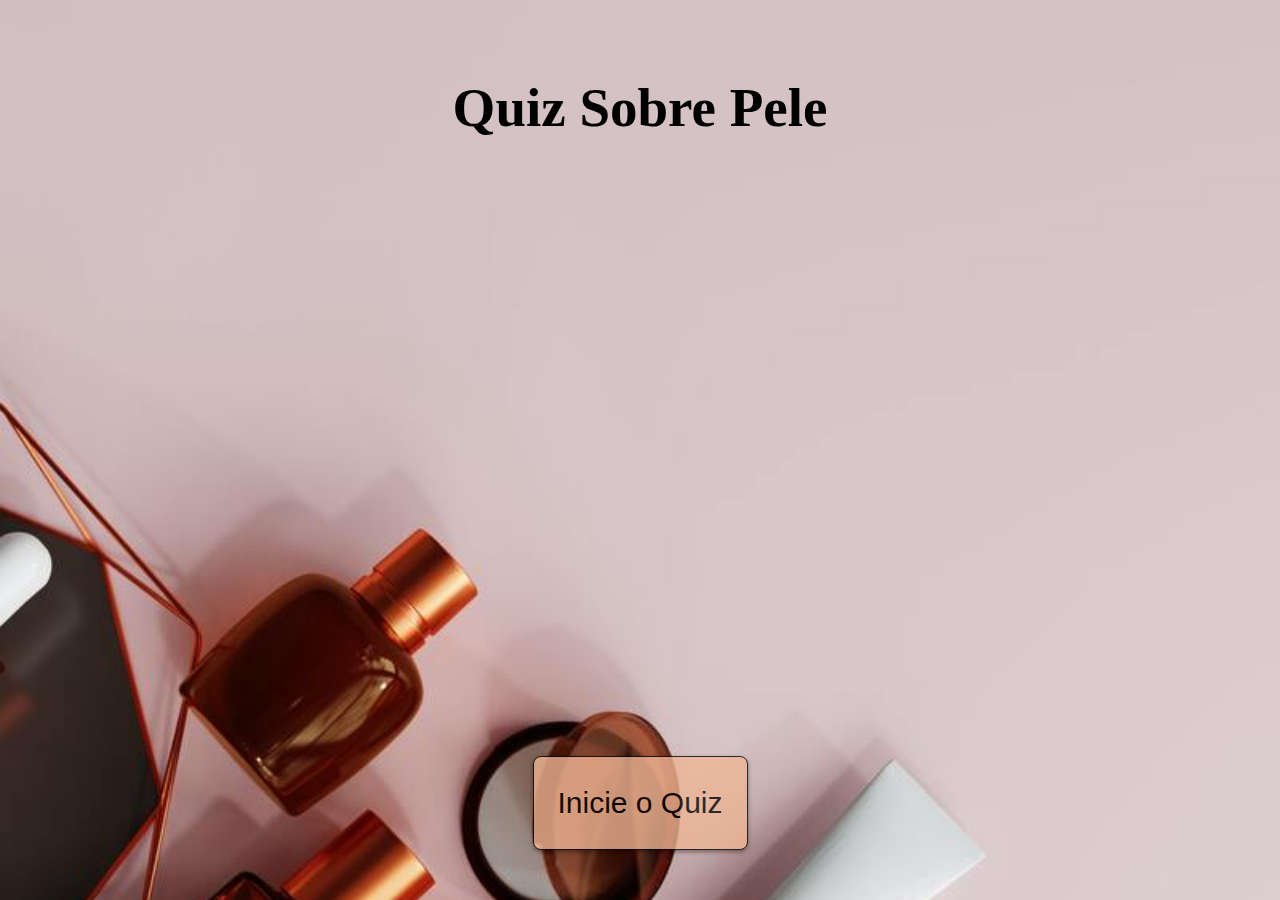
<file: html/index.html>
<!DOCTYPE html>
<html lang="pr-br">
<head>
    <meta charset="UTF-8">
    <meta http-equiv="X-UA-Compatible" content="IE=edge">
    <meta name="viewport" content="width=device-width, initial-scale=1.0">
    <link href="../css/style.css" rel="stylesheet">
    <title>Pagina inicial</title>
</head>
<body id="imagem-fundo">
    <div class="pagina01">
        <h1 id="titulo-inicio">Quiz Sobre Pele</h1>

        <div id="area-botao">
            <a href="../html/tela1.html">
                <button id="inicio-quiz">Inicie o Quiz</button>
            </a> 
        </div> 
        
    </div>
</body>
</html>
</file>
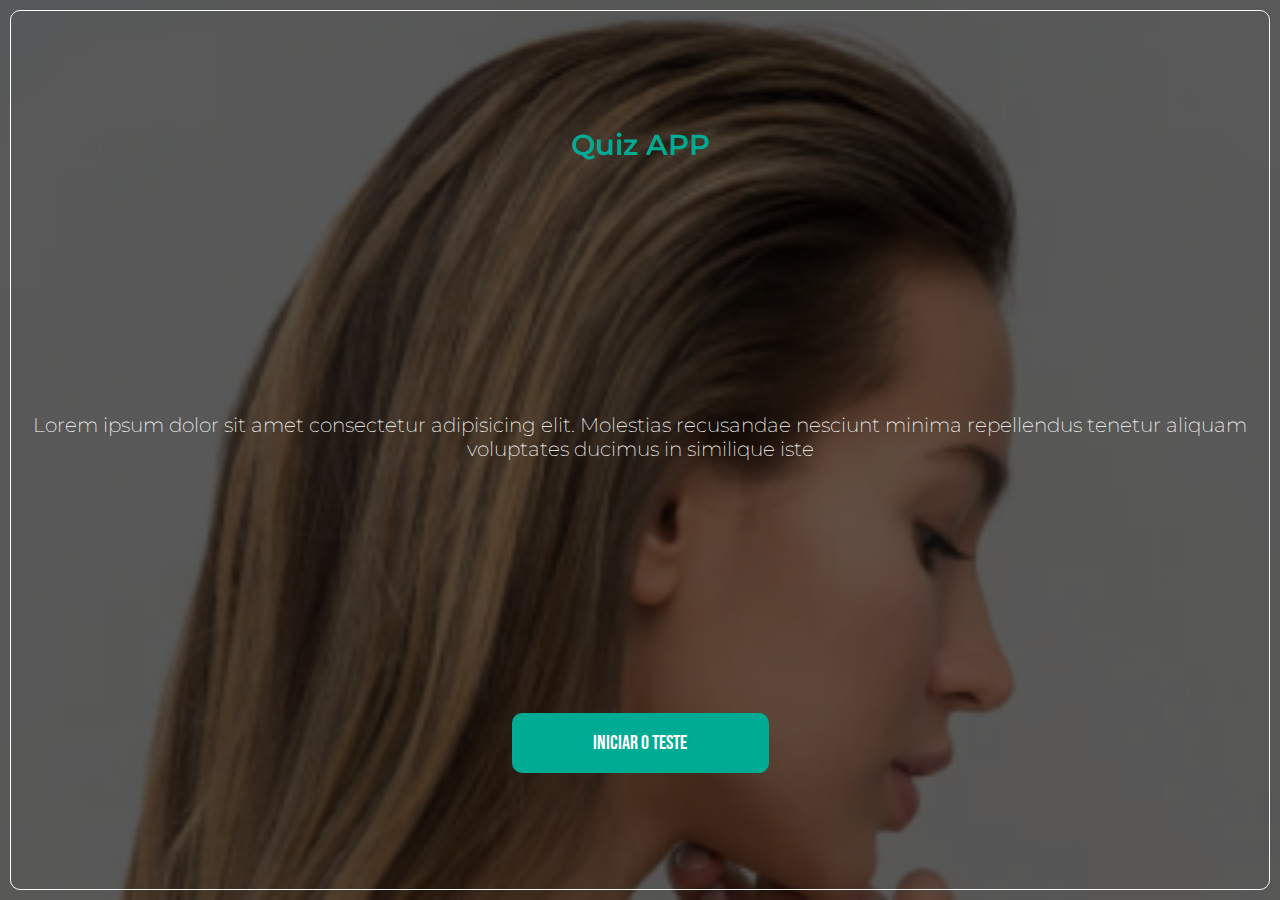
<file: exemplo-index.html>
<!DOCTYPE html>
<html lang="pt-br">
<head>
    <meta charset="UTF-8">
    <meta http-equiv="X-UA-Compatible" content="IE=edge">
    <meta name="viewport" content="width=device-width, initial-scale=1.0">
    <title>Quiz Estética</title>
    <link rel="stylesheet" href="exemplo-estilo.css">
</head>
<body class="imagem-fundo">
    <div class="mascara">
        <div class="borda">
            <h1 class="titulo">Quiz APP</h1>
            <p class="subtitulo">Lorem ipsum dolor sit amet consectetur adipisicing elit. Molestias recusandae nesciunt minima repellendus tenetur aliquam voluptates ducimus in similique iste</p>
            <a class="botao" href="exemplo-pergunta01.html">Iniciar o teste</a>
        </div>
    </div>
    
</body>
</html>
</file>
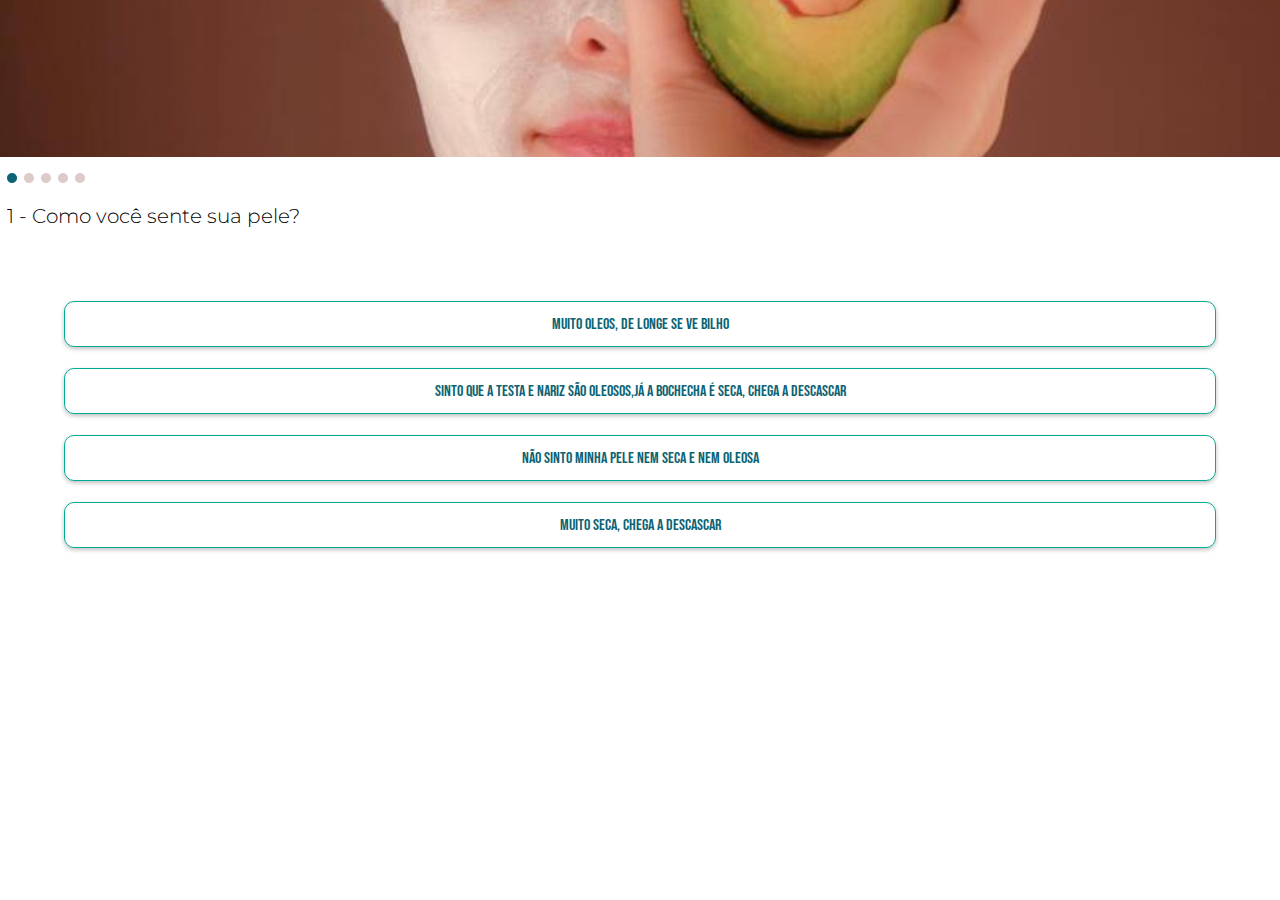
<file: exemplo-pergunta01.html>
<!DOCTYPE html>
<html lang="pt-br">
<head>
    <meta charset="UTF-8">
    <meta http-equiv="X-UA-Compatible" content="IE=edge">
    <meta name="viewport" content="width=device-width, initial-scale=1.0">
    <title>Pergunta 01</title>
    <link rel="stylesheet" href="exemplo-estilo.css">
</head>
<body>
    <main>
        <img src="img/foto1.jpg" alt="tratamento de pele" 
        class="imagem-pergunta">
        <div class="marcador">
            <img src="img/bolinha-verde.png">
            <img src="img/bolinha-cinza.png">
            <img src="img/bolinha-cinza.png">
            <img src="img/bolinha-cinza.png">
            <img src="img/bolinha-cinza.png">
        </div>
        <div class="area-pergunta">
            <h2 class="pergunta">
                1 - Como você sente sua pele?
            </h2>
        </div>
        <div class="alternativas">
            <button>
                Muito oleos, de longe se ve bilho
            </button>
            <button>
                Sinto que a testa e nariz são oleosos,já a bochecha é seca, chega a descascar 
            </button>
            <button>
                Não sinto minha pele nem seca e nem oleosa 
            </button>
            <button>
                Muito seca, chega a descascar
            </button>
        </div>
    </main>
</body>
</html>
</file>
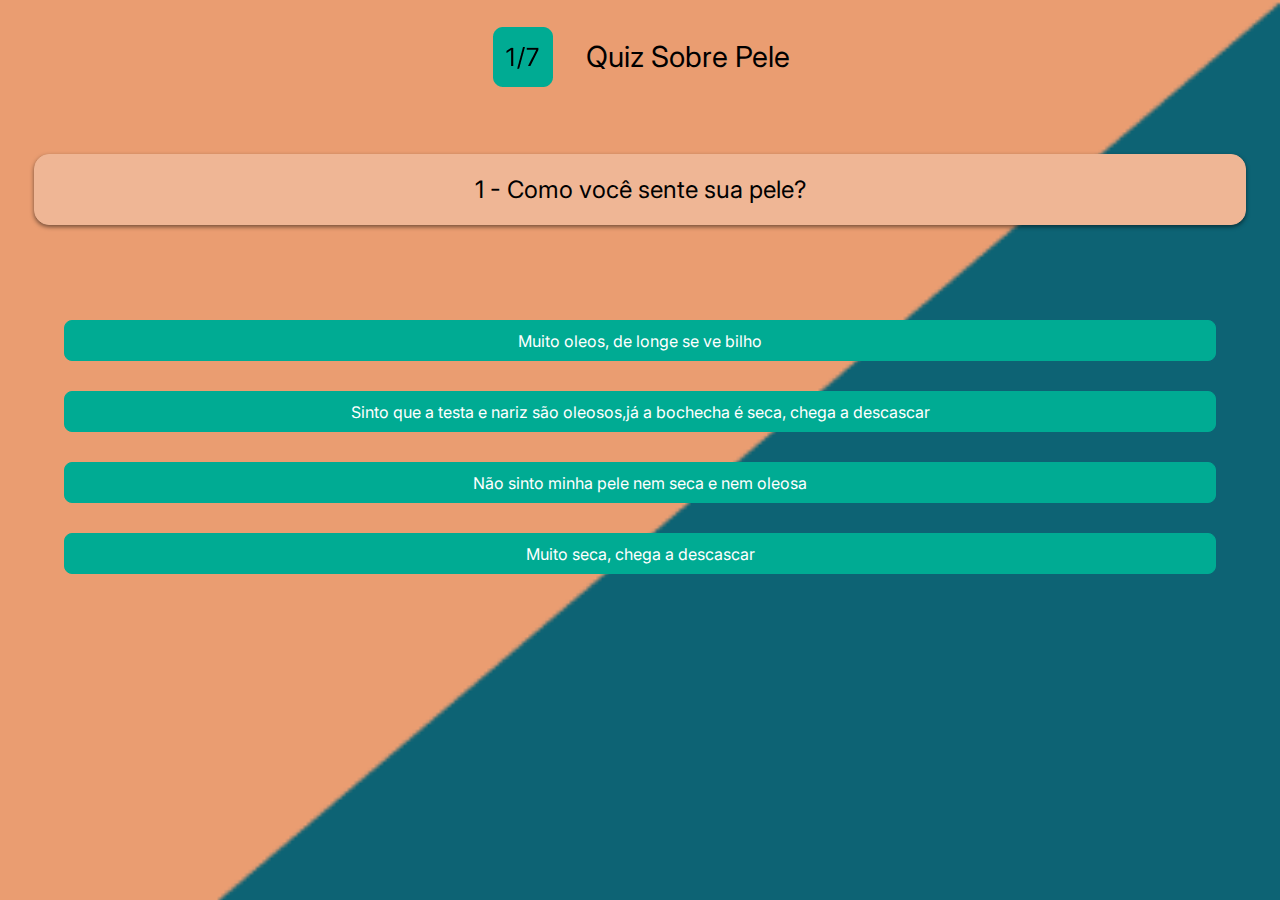
<file: html/tela1.html>
<!DOCTYPE html>
<html lang="pt-br">
<head>
    <meta charset="UTF-8">
    <meta http-equiv="X-UA-Compatible" content="IE=edge">
    <meta name="viewport" content="width=device-width, initial-scale=1.0">
    <link href="../css/style.css" rel="stylesheet">
    <title>Pagina 1</title>
</head>
<body class="imagem-fundo">
    <div class="numero-pagina">
        <img src="../img/numeracao1.png">
    </div>
    <div class="area-titulo">
        <h1 class="titulo">Quiz Sobre Pele</h1>
    </div>
    <div class="box">
        <div class="area-pergunta">
            <h2 class="pergunta">1 - Como você sente sua pele?</h2>
        </div>
    </div>
    <div class="alternativa">
        <button>
            Muito oleos, de longe se ve bilho 
        </button>
        <button>
            Sinto que a testa e nariz são oleosos,já a bochecha é seca, chega a descascar 
        </button>
        <button>
            Não sinto minha pele nem seca e nem oleosa 
        </button>
        <button>
            Muito seca, chega a descascar
        </button>
    </div>

</body>
</html>
</file>
<file: css/style.css>
@import url('https://fonts.googleapis.com/css2?family=Inter:wght@100;200;300;400;500;600;700;800;900&display=swap');
*{
    box-sizing: border-box;
}
html, body{
    margin: 0;
}

#imagem-fundo{
    position: relative;
    height: 100vh;
    width: 100vw;
    background-image:url(../img/foto-inicial.jpg);
    background-size: cover;
    background-repeat:no-repeat ;
    position: relative;

}

#titulo-inicio{
    font-size: 55px;
    text-align: center;
    padding-top: 76px;
    margin: 0;
}

#inicio-quiz{
    font-size: 30px;
    border: 1px solid black;
    width: 215px;
    height: 94px;
    background-color: #EFB695;
    border-radius: 8px;
    box-shadow:0px 2px 4px rgba(0, 0, 0, 0.5); 
    opacity : 0.78;
}
#area-botao{
margin-bottom: 50px;
text-align: center;
}

.numero-pagina{
    padding-left: 32px;
    padding-top: 25px;
    padding-right: 29px;
}

.titulo{
    font-size: 29px;
    position: relative;
    top: -20px;
    font-family: 'Inter';
    font-weight: 400;
    margin-bottom: 60px;
}
.area-titulo{
    padding-right: 29px;
    padding-top: 40px;
}

.area-titulo, .numero-pagina{
   display: inline-flex;
}
.imagem-fundo{
    text-align: center;
    background-image: url(../img/Component\ 11.png);
    background-repeat:no-repeat ;
    background-size: cover;

}
.box{
    border: 1px solid #EFB695;
    background-color: #EFB695;
    border-radius: 15px;
    margin-left: 34px;
    margin-right: 34px;
    box-shadow: 0px 2px 4px rgba(0, 0, 0, 0.5);
    margin-bottom: 65px;
}
.alternativa button{
    width: 90%;
    margin-top: 30px;
    background: none;
    background-color: #00AB93;
    border: 1px solid #00AB93;
    border-radius: 8px;
    height: 41px;
    font-family: 'Inter';
    font-weight: 400;
    color: white;
    font-size: 16px;
}
.alternativa{
    text-align: center;
}
.pergunta{
    font-family: 'Inter';
    font-weight: 400;
    
}
.alternativa button:hover{
    background-color:#DDCBC9 ;
    border-color: #DDCBC9;
    color: black;
}
.pagina01{
    height: 100vh;
    display: flex;
    flex-direction: column;
    justify-content: space-between;
}
</file>
<file: exemplo-estilo.css>
@import url('https://fonts.googleapis.com/css2?family=Bebas+Neue&family=Montserrat:ital,wght@0,100;0,200;0,300;0,400;0,500;0,600;0,700;0,800;0,900;1,100;1,200;1,300;1,400;1,500;1,600;1,700;1,800;1,900&display=swap');

*{
    box-sizing: border-box;
}
html, body{
    margin: 0;
}
.imagem-pergunta{
    height: 157px;
    width: 100vw;
    object-fit: cover;
}
.marcador{
    padding-top: 8px;
    padding-left: 7px;
}
.marcador img{
    margin-right: 3px;
}
.pergunta{
    font-weight: 300;
    font-size: 20px;
    font-family: 'Montserrat';
    margin-left: 7px;
    height: 60px;
}
 .alternativas button{
    width: 90%;
    margin-top: 21px;
    background: none;
    border: 1px solid #00AB93;
    border-radius: 10px;
    height: 46px;
    font-family: 'Bebas Neue';
    font-size: 16px;
    color:#0D6374;
    box-shadow: 0px 2px 4px rgba(0, 0, 0, 0.25);
 }
 .alternativas{
    text-align: center;
 }
 .alternativas button:hover{
    background:#00AB93;
    border-color: #00AB93;
    color:white
 }
 .imagem-fundo{
    text-align: center;
    background-image: url(img/image\ 5.png);
    background-size: cover;
 }
 .mascara{
    background-color: rgba(0, 0, 0, 0.6);
    height: 100vh;
    padding: 10px;
 }
 .titulo{
    margin:0;
    font-family: 'Montserrat';
    font-weight: 600;
    font-size: 29px;
    color: #00AB93;
 }
 .borda{
    border: 1px solid white;
    border-radius: 10px;
    height: 100%;
    display: flex;
    flex-direction: column;
    justify-content: space-around;
 }
 .subtitulo{
    color: white;
    font-family: 'Montserrat';;
    font-weight: 200;
    font-size: 20px;
 }
 .botao{
    font-family: 'Bebas Neue';
    text-decoration: none;
    color: white;
    background-color: #00AB93;
    width: 257px;
    display: block;
    margin: 0 auto;
    padding-top: 18px;
    padding-bottom: 18px;
    font-size: 20px;
    border-radius: 10px;
 }
</file>
